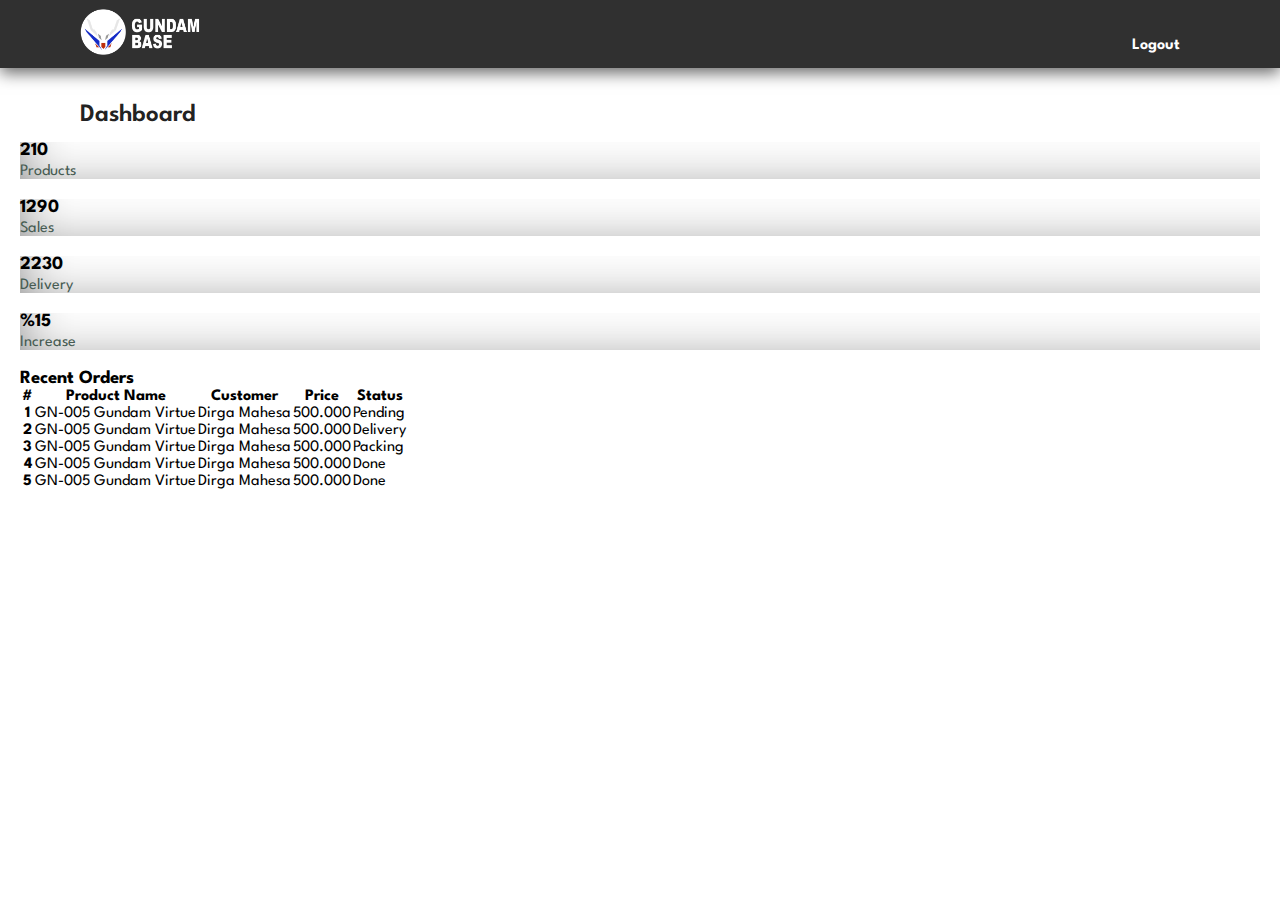
<file: GUNDAM BASE/components/admin.html>
<!DOCTYPE html>
<html lang="en">
<head>
    <meta charset="UTF-8">
    <meta http-equiv="X-UA-Compatible" content="IE=edge">
    <meta name="viewport" content="width=device-width, initial-scale=1.0">
    <link rel="shortcut icon" href="image/Logo/shortcut-icon.png">
    <link rel="stylesheet" href="https://unicons.iconscout.com/release/v4.0.0/css/line.css">
    <link rel="stylesheet" href="https://cdnjs.cloudflare.com/ajax/libs/font-awesome/5.15.3/css/all.min.css" integrity="sha512-iBBXm8fW90+nuLcSKlbmrPcLa0OT92xO1BIsZ+ywDWZCvqsWgccV3gFoRBv0z+8dLJgyAHIhR35VZc2oM/gI1w==" crossorigin="anonymous" referrerpolicy="no-referrer" />
    <link href="https://cdn.jsdelivr.net/npm/bootstrap@5.0.2/dist/css/bootstrap.min.css" rel="stylesheet" integrity="sha384-EVSTQN3/azprG1Anm3QDgpJLIm9Nao0Yz1ztcQTwFspd3yD65VohhpuuCOmLASjC" crossorigin="anonymous">

    <title>Admin | Gundam Base</title>
    <link rel="stylesheet" href="../css/style.css">
</head>
<body>
    <section id="header">
        <a href="admin.html"><img src="../image/Logo/logo-gundam.png" alt="logo" class="logo"></a>

        <div>
            <ul id="navbar" style="padding-top: 1.5em">
                <li><a href="../home.html">Logout</a></li>
            </ul>
        </div>
    </section>

    <main>

        <div class="header">
            <h2>Dashboard</h2>
        </div>

        <div class="container-fluid px-4">

            <div class="row g-3 my-2">
                <div class="col-md-3">
                    <div class="p-3 shadow-bx d-flex justify-content-around align-items-center primary-bg rounded">
                        <div>
                            <h3 class="fs-2">210</h3>
                            <p class="fs-5">Products</p>
                        </div>
                        <i class="fas fa-gift fs-1 primary-text border rounded-full secondary-bg p-3"></i>
                    </div>
                </div>

                <div class="col-md-3">
                    <div class="p-3 shadow-bx d-flex justify-content-around align-items-center primary-bg rounded">
                        <div>
                            <h3 class="fs-2">1290</h3>
                            <p class="fs-5">Sales</p>
                        </div>
                        <i class="fas fa-hand-holding fs-1 primary-text border rounded-full secondary-bg p-3"></i>
                    </div>
                </div>

                <div class="col-md-3">
                    <div class="p-3 shadow-bx d-flex justify-content-around align-items-center primary-bg rounded">
                        <div>
                            <h3 class="fs-2">2230</h3>
                            <p class="fs-5">Delivery</p>
                        </div>
                        <i class="fas fa-truck fs-1 primary-text border rounded-full secondary-bg p-3"></i>
                    </div>
                </div>

                <div class="col-md-3">
                    <div class="p-3 shadow-bx d-flex justify-content-around align-items-center primary-bg rounded">
                        <div>
                            <h3 class="fs-2">%15</h3>
                            <p class="fs-5">Increase</p>
                        </div>
                        <i class="fas fa-chart-line fs-1 primary-text border rounded-full secondary-bg p-3"></i>
                    </div>
                </div>
            </div>

        </div>

        <div class="row my-5">
            <h3 class="fs-4 mb-3">Recent Orders</h3>
            <div class="col">
                <table class="table bg-whit rounded shadow-sm table-hover">
                    <thead>
                        <tr>
                            <th scope="col width=50">#</th>
                            <th scope="col">Product Name</th>
                            <th scope="col">Customer</th>
                            <th scope="col">Price</th>
                            <th scope="col">Status</th>
                        </tr>
                    </thead>
                    <tbody>
                        <tr>
                            <th scope="row">1</th>
                            <td>GN-005 Gundam Virtue</td>
                            <td>Dirga Mahesa</td>
                            <td>500.000</td>
                            <td>Pending</td>
                        </tr>
                        <tr>
                            <th scope="row">2</th>
                            <td>GN-005 Gundam Virtue</td>
                            <td>Dirga Mahesa</td>
                            <td>500.000</td>
                            <td>Delivery</td>
                        </tr>
                        <tr>
                            <th scope="row">3</th>
                            <td>GN-005 Gundam Virtue</td>
                            <td>Dirga Mahesa</td>
                            <td>500.000</td>
                            <td>Packing</td>
                        </tr>
                        <tr>
                            <th scope="row">4</th>
                            <td>GN-005 Gundam Virtue</td>
                            <td>Dirga Mahesa</td>
                            <td>500.000</td>
                            <td>Done</td>
                        </tr>
                        <tr>
                            <th scope="row">5</th>
                            <td>GN-005 Gundam Virtue</td>
                            <td>Dirga Mahesa</td>
                            <td>500.000</td>
                            <td>Done</td>
                        </tr>
                    </tbody>
                </table>
            </div>
        </div>
    </main>

    <script src="https://cdn.jsdelivr.net/npm/bootstrap@5.0.2/dist/js/bootstrap.bundle.min.js" integrity="sha384-MrcW6ZMFYlzcLA8Nl+NtUVF0sA7MsXsP1UyJoMp4YLEuNSfAP+JcXn/tWtIaxVXM" crossorigin="anonymous"></script>
</body>
</html>
</file>
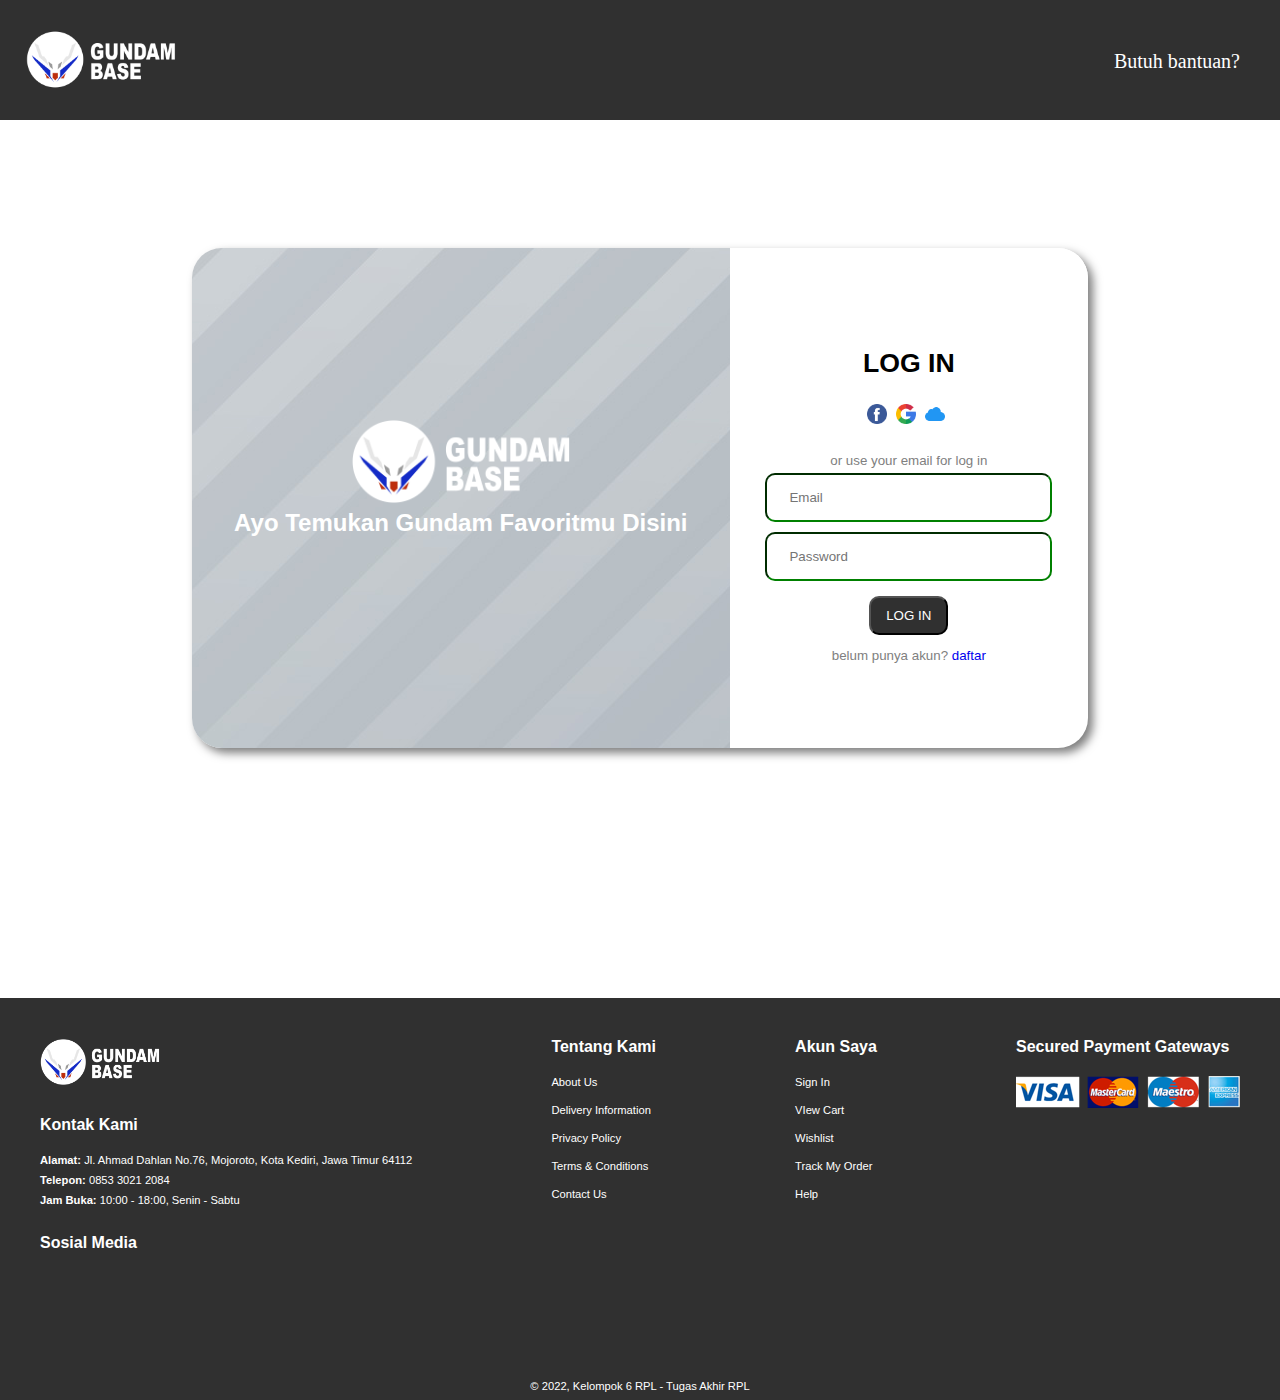
<file: GUNDAM BASE/components/login.html>
<!DOCTYPE html>
<html lang="en">
<head>
    <meta charset="UTF-8">
    <meta http-equiv="X-UA-Compatible" content="IE=edge">
    <meta name="viewport" content="width=device-width, initial-scale=1.0">
    <link rel="shortcut icon" href="/Logo/shortcut-icon.png">
    <title>Login sekarang</title>
    <link rel="stylesheet" href="../css/login.css">
    <link rel="shortcut icon" href="image/Logo/shortcut-icon.png">
    <link rel="stylesheet" href="https://unicons.iconscout.com/release/v4.0.0/css/line.css">
</head>
<body>
    <nav>
        <a href="../home.html"><img src="../image/Logo/logo-gundam.png"></a>
        <ul>
            <li><a href="#"></a>Butuh bantuan?</li>
        </ul>
    </nav>

    <form action="submit">
        <div class="container">
            <div class="kotak-left kotak" >
                <div class="content">
                <img src="../image/Logo/logo-gundam.png" alt="" srcset="">
                <h2>Ayo Temukan Gundam Favoritmu Disini</h2>
                </div>
            </div>
            <div class="kotak-right kotak">
                <h2>LOG IN</h2>
                <div class="icon">
                <a href="#"><img src="../image/icons/facebook.png" class="fb img"></class=></a>
                <a href="#"><img src="../image/icons/google.png" class="go img"></class=></a>
                <a href="#"><img src="../image/icons/icloud.png" class="ic img"></class></a>
            </div>
                <p>or use your email for log in</p>
        
                <div class="input">
                    <div class="input-name">
                        <input type="email" placeholder="Email" required>
                    </div>
                    <div class="input-name">
                        <input type="password" placeholder="Password" required>
                    </div>
                </div>
                <button class="btn2" type="submit">LOG IN</button><br>
                <p>belum punya akun? <a href="../components/Regis.html">daftar</a></p>
            </div>
        </div>
    </form>

    <footer class="section-p1">
        <div class="col">
            <img class="logo-2" src="../image/Logo/logo-gundam.png" alt="">
            <h4>Kontak Kami</h4>
            <p><Strong>Alamat:</Strong> Jl. Ahmad Dahlan No.76, Mojoroto, Kota Kediri, Jawa Timur 64112</p>
            <p><strong>Telepon:</strong> 0853 3021 2084</p>
            <p><strong>Jam Buka:</strong> 10:00 - 18:00, Senin - Sabtu</p>
            <div class="follow">
                <h4>Sosial Media</h4>
                <div class="icon">
                    <i class="fab fa-facebook-f"></i>
                    <i class="fab fa-instagram"></i>
                    <i class="fab fa-github"></i>
                </div>
            </div>
        </div>

        <div class="col">
            <h4>Tentang Kami</h4>
            <a href="#">About Us</a>
            <a href="#">Delivery Information</a>
            <a href="#">Privacy Policy</a>
            <a href="#">Terms & Conditions</a>
            <a href="#">Contact Us</a>
        </div>

        <div class="col">
            <h4>Akun Saya</h4>
            <a href="#">Sign In</a>
            <a href="#">VIew Cart</a>
            <a href="#">Wishlist</a>
            <a href="#">Track My Order </a>
            <a href="#">Help</a>
        </div>

        <div class="col">
            <h4>Secured Payment Gateways</h4>
            <img src="../image/Footer/pay.png" alt="">
        </div>

        <div class="copyright">
            <p>© 2022, Kelompok 6 RPL - Tugas Akhir RPL</p>
        </div>
    </footer>

    
</body>
</html>
</file>
<file: GUNDAM BASE/css/style.css>
@import url('https://fonts.googleapis.com/css2?family=Spartan:wght@100;200;300;400;500;600;700;800;900&display=swap');

:root{
    --primary-color: rgb(48, 48, 48);
    --secondary-color: #fff;
    --third-color: rgb(241, 241, 241);
    --font-color: #222;
    --paragraph-color: #465b52;
    --hover-color: #2d31fa;
}

.primary-text {
    color: var(--font-color);
}

.shadow-bx {
    -webkit-box-shadow: inset 36px -29px 60px -48px rgba(107,107,107,1);
    -moz-box-shadow: inset 36px -29px 60px -48px rgba(107,107,107,1);
    box-shadow: inset 36px -29px 60px -48px rgba(107,107,107,1);
}

.primary-bg {
    background-color: var(--secondary-color);
}

.second-text {
    color: var(--third-color);
}

.secondary-bg {
    background-color: var(--secondary-color);
}

.rounded-full {
    border-radius: 100%;
}

*{
    margin: 0;
    padding: 0;
    box-sizing: border-box;
    font-family: 'Spartan', sans-serif;
}

h1{
    font-size: 50px;
    line-height: 64px;
    color: var(--font-color);
}

h2{
    font-size: 46px;
    line-height: 54px;
    color: var(--font-color);
}

h4{
    font-size: 20px;
    color: var(--font-color);
}

h6{
    font-weight: 700;
    font-size: 12px;
}

p{
    font-size: 16px;
    color: var(--paragraph-color);
    margin: 5px 0 20px 0;
}

.section-p1{
    padding: 80px;
}

.section-m1{
    margin: 40px 0;
}

body{
    width: 100%;
}

/* Header */
#header{
    display: flex;
    align-items: center;
    justify-content: space-between;
    padding: 8px 80px;
    background: var(--primary-color);
    box-shadow: 0 5px 15px rgba(0, 0, 0, 0.6);
    z-index: 999;
    position: sticky;
    top: 0;
    left: 0;
}

.logo{
    width: 120px;   
}

#navbar{
    display: flex;
    align-items: center;
    justify-content: center;
}

#navbar li{
    list-style: none;
    padding: 0 20px;
    position: relative;
}

#navbar li a{
    text-decoration: none;
    font-size: 16px;
    font-weight: 650;
    color: var(--secondary-color);
    /* transition: 0.3s ease; */
}

#navbar li a:hover, #navbar li a.active{
    color: var(--hover-color);
}

#navbar li a:hover::after, #navbar li a.active::after{
    content: "";
    width: 30%;
    height: 2px;
    background: var(--hover-color);
    position: absolute;
    bottom: -4px;
    left: 20px;
}

/* Home */
#hero{
    width: 100%;
    height: 90vh;
    background: url(../image/Banner/banner-bg.jpg);
    background-size: cover;
    position: relative;
    display: flex;
    align-items: flex-start;
}

.hero-content{
    float: left;
    width: 50%;
    margin: 160px 0 0 80px;
}

.hero-content #diskon{
    color: red;
}

.hero-content button{
    color: var(--secondary-color);
    background: var(--hover-color);
    border: none;
    outline: none;
    font-size: 1em;
    font-weight: 600;
    padding: 10px 20px;
    align-items: center;
    border-radius: 25px;
    cursor: pointer;
}

.hero-content button:hover{
    border: 2px solid var(--primary-color);
    color: var(--primary-color);
    outline: none;
    background: transparent;
    padding: 8px 18px;
    cursor: pointer;
}

.banner img{
    width: 520px;
    margin: 22px 30px 0 0;
    float: right;
}

#feature{
    display: flex;
    align-items: center;
    justify-content: space-between;
    flex-wrap: wrap;
}

#feature .fe-box{
    width: 150px;
    text-align: center;
    padding: 30px 10px;
    box-shadow: 0px 0px 5px rgba(96, 96, 96, 0.3);
    border-radius: 5px;
    margin: 15px 0;    
}

#feature .fe-box:hover{
    box-shadow: 0px 0px 5px rgba(45, 49, 250, 0.3);
}

#feature .fe-box:nth-child(2):hover, #feature .fe-box:nth-child(5):hover{
    box-shadow: 0px 0px 5px rgba(250, 45, 45, 0.3);
}

#feature .fe-box:nth-child(3):hover, #feature .fe-box:nth-child(6):hover{
    box-shadow: 0px 0px 5px rgba(250, 202, 11, 0.3);
}

#feature .fe-box h6{
    display: inline-block;
    padding: 9px 5px 6px 5px;
    line-height: 1;
    border-radius: 5px;
    color: var(--hover-color);
    background-color: var(--third-color);
    margin-top: 10px;
}

#feature .fe-box:nth-child(2) h6, #feature .fe-box:nth-child(5) h6{
    color: red;
}

#feature .fe-box:nth-child(3) h6, #feature .fe-box:nth-child(6) h6{
    color: rgb(255, 204, 0);
}

#feature img{
    width: 70px;
}

#product1{
    text-align: center;
}

#product1 .pro-container{
    display: flex;
    justify-content: space-between;
    flex-wrap: wrap;
    padding-top: 20px;
}

#product1 .pro{
    width: 23%;
    min-width: 250px;
    padding: 10px 12px;
    border: 1px solid #cce7d0;
    border-radius: 25px 0 25px 0;
    cursor: pointer;
    box-shadow: 0px 0px 5px rgba(96, 96, 96, 0.3);
    margin: 15px 0;
    position: relative;
}

#product1 .pro img{
    width: 100%;
    border-radius: 20px;
}

#product1 .pro .des{
    text-align: start;
    padding: 10px 0;
}

#product1 .pro .des span{
    font-size: 12px;
    color: var(--paragraph-color);
}

#product1 .pro .des h5{
    padding-top: 7px;
    color: var(--font-color);
    font-size: 1em;
}

#product1 .pro .des i{
    font-size: 12px;
    color: rgb(243, 181, 25);
}

#product1 .pro .des h4{
    padding-top: 7px;
    color: var(--font-color);
    font-size: 1em;
    font-weight: 700;
}

#product1 .pro .cart{
    width: 30px;
    height: 30px;
    line-height: 27px;
    border-radius: 50px;
    background-color: var(--third-color);
    font-weight: 1000;
    color: var(--primary-color);
    border: 2px solid var(--primary-color);
    position: absolute;
    bottom: 20px;
    right: 13px;
}

#banner{
    display: flex;
    flex-direction: column;
    justify-content: center;
    align-items: center;
    text-align: center;
    background-image: url(../image/Banner/promotion-banner.png);
    background-size: 100%;
    height: 30vh;
}

#banner h4{
    color: var(--secondary-color);
    margin-bottom: 7px;
}

#banner h2{
    color: var(--secondary-color);
    margin-bottom: 7px;
}

#banner h2 span{
    color: red;
}

#banner button{
    color: var(--secondary-color);
    background: var(--hover-color);
    border: none;
    outline: none;
    font-size: 0.8em;
    font-weight: 500;
    padding: 8px 18px;
    align-items: center;
    border-radius: 25px;
    cursor: pointer;
}

#banner button:hover{
    border: 2px solid var(--secondary-color);
    color: var(--secondary-color);
    outline: none;
    background: transparent;
    padding: 6px 16px;
    cursor: pointer;
}


/* Shop */

/* Single Product */

/* About */

/* Contact */

/* Footer */
#contact {
    padding: 40px 80px 120px 80px;
}

footer{
    display: flex;
    flex-wrap: wrap;
    justify-content: space-between;
    background: var(--primary-color);
}

footer .col{
    display: flex;
    flex-direction: column;
    align-items: flex-start;
    margin-bottom: 20px;
}

footer .logo-2{
    width: 120px;
    margin-bottom: 30px;  
}

footer h4{
    font-size: 1em;
    padding-bottom: 20px;
    color: var(--secondary-color);
}

footer p{
    font-size: 0.7em;
    color: var(--secondary-color);
    margin: 0 0 8px 0;
}

footer a{
    font-size: 0.7em;
    font-weight: 300;
    color: var(--secondary-color);
    margin-bottom: 16px;
    text-decoration: none;
}

footer a:hover{
    color: var(--hover-color);
}

footer .follow{
    margin-top: 20px;
}

footer .follow i{
    color: var(--secondary-color);
    padding-right: 4px;
    cursor: pointer;
}

footer .follow i:hover{
    transform: scale(1.3);
}

footer .copyright{
    position: relative;
    top: 120px;
    text-align: center;
    width: 100%;
    font-weight: 600;
    padding: 20px;
}

footer .copyright p {
    line-height: 2em;
    margin: 0;
}

main {
    margin: 20px;
}

main .header h2 {
    font-size: 25px;
    margin-left: 60px;
    font-weight: 600;
}

/* footer{
	position: relative;
	width: 100%;
	height: 250px;
	background: var(--primary-color);
	display: flex;
	flex-direction: column;
	align-items: center;
}

footer h1{
	font-size: 30px;
	color: var(--secondary-color);
	margin: 50px 0 10px;
	font-weight: bold;
}

.social{
	display: flex;
}

.social a{
	width: 45px;
	height: 45px;
	display: flex;
	align-items: center;
	justify-content: center;
	background: var(--hover-color);
	border-radius: 50%;
	margin: 0 10px 5px;
	color: var(--secondary-color);
	text-decoration: none;
	font-size: 20px;
}

.social a:hover{
	transform: scale(1.3);
	transition: .3s;
}

footer #end h5{
	color: var(--secondary-color);
	bottom: 60px;
	font-size: 14px; 
}

footer #end h5 span{
	color: var(--hover-color);
} */
</file>
<file: GUNDAM BASE/css/login.css>
:root{
    --primary-color: rgb(48, 48, 48);
    --secondary-color: #fff;
    --third-color: rgb(241, 241, 241);
    --font-color: #222;
    --paragraph-color: #465b52;
    --hover-color: #2d31fa;
}

form {
    margin-bottom: 250px;
}


*{
    margin: 0;
    padding: 0;
    list-style: none;
    text-decoration: none;
    
}

nav{
    height: 120px;
    background: var(--primary-color);
}

nav img{
    width: 150px;
    position: absolute;
    top: 30px;
    left: 2%;
}

nav ul{
    float: right;
    margin-right: 40px;
    margin-top: 50px;
    color: #fff;
    cursor: pointer;;
    font-size: 20px;
}

body {
    background-color:rgb(255, 255, 255) ;
}
.container {
    width: 70%;
    background-color: white;
    height: 500px;
    margin:auto;
    margin-top : 10%;
    border-radius: 30px;
    box-shadow: 5px 5px 10px 0px rgb(126, 126, 126);
    
}


.kotak {
    float: left;

}

.kotak-left {
    width: 60%;
    height: 100%;
    background-image: url(../image/Banner/banner-bg.jpg) ;
    background-position: absolute;
    background-position: 1000px 1500px;
    text-align: center;
    border-radius: 30px 0 0 30px ;
}

form .kotak-left .content {
    margin-top: 170px;
}

form .kotak-left .content h2 {
    color: var(--secondary-color);
    font-family: 'Franklin Gothic Medium', 'Arial Narrow', Arial, sans-serif;
}


form .kotak-left img {
    width: 220px;
    
}

.kotak-right {
    width: 40%;
    margin: auto;
    text-align: center;
    background-color: white;
    border-radius: 0 30px 0 30px;
    
}






.container .kotak-left {
    text-align: center;
}

.icon {
    margin : 25px;
}

.fb {
    width: 20px;
    margin-right: 5px;
    cursor: pointer;
}

.go{
    width: 20px;
    margin-right: 5px;
    cursor: pointer;
}

.ic{
    width: 20px;
    margin-right: 5px;
    cursor: pointer;
}

.container .kotak-right {
    margin: auto;
    text-align: center;
}

.kotak-right h2 {
    font-family:Arial, Helvetica, sans-serif;
    font-size: 20pt;
    color: black;
    margin-top: 100px;

    
}

.kotak-right p {
    font-family:Arial, Helvetica, sans-serif;
    font-size: 10pt;
    color: gray;
}

.input-name input{
    margin: 5px;
    border-color: green;
    width: 80%;
    padding: 15px 22px;
    box-sizing: border-box;
    border-radius: 10px;

}

.btn2{
    background-color:var(--primary-color);
    border-color: none;
    border-radius: 10px;
    cursor: pointer;
    margin-top: 10px;
    font-family: Arial, Helvetica, sans-serif;
    color: white;
    padding: 10px 15px;
    margin-bottom: 13px;
}

@media screen and (max-width: 600px) {
.kotak {
    float: none;
}

.kotak-right {
    width: 100%;
    border-radius: 0  0 10px 10px;
    padding-bottom: 20px;
    height: auto;
    margin-top:-20px;
}

.kotak-right h2 {
    margin-top: 5%;
}

.kotak-left {
    width: 100%;
    height: auto;
    padding: 20px 0px;
    border-radius: 10px 10px 0 0;
}

.title {
    font-size: 4vh;
    margin-top: 0%;
}

.kotak-left p{
    font-size: 2.2vh;
    margin-top: 20px;
}


}
    /* footer */

    footer{
        display: flex;
        flex-wrap: wrap;
        justify-content: space-between;
        background: var(--primary-color);
        font-family: 'Spartan', sans-serif;
    }
    
    footer .col{
        display: flex;
        flex-direction: column;
        align-items: flex-start;
        margin: 40px;
        
    }
    
    footer .logo-2{
        width: 120px;
        margin-bottom: 30px;  
    }
    
    footer h4{
        font-size: 1em;
        padding-bottom: 20px;
        color: var(--secondary-color);
    }
    
    footer p{
        font-size: 0.7em;
        color: var(--secondary-color);
        margin: 0 0 8px 0;
    }
    
    footer a{
        font-size: 0.7em;
        font-weight: 300;
        color: var(--secondary-color);
        margin-bottom: 16px;
        text-decoration: none;
    }
    
    footer a:hover{
        color: var(--hover-color);
    }
    
    footer .follow{
        margin-top: 20px;
        
    }
    
    footer .follow i{
        color: var(--secondary-color);
        padding-right: 4px;
        cursor: pointer;
    }
    
    footer .follow i:hover{
        transform: scale(1.3);
    }
    
    footer .copyright{
        width: 100%;
        text-align: center;
        font-weight: 500;
    }
</file>
